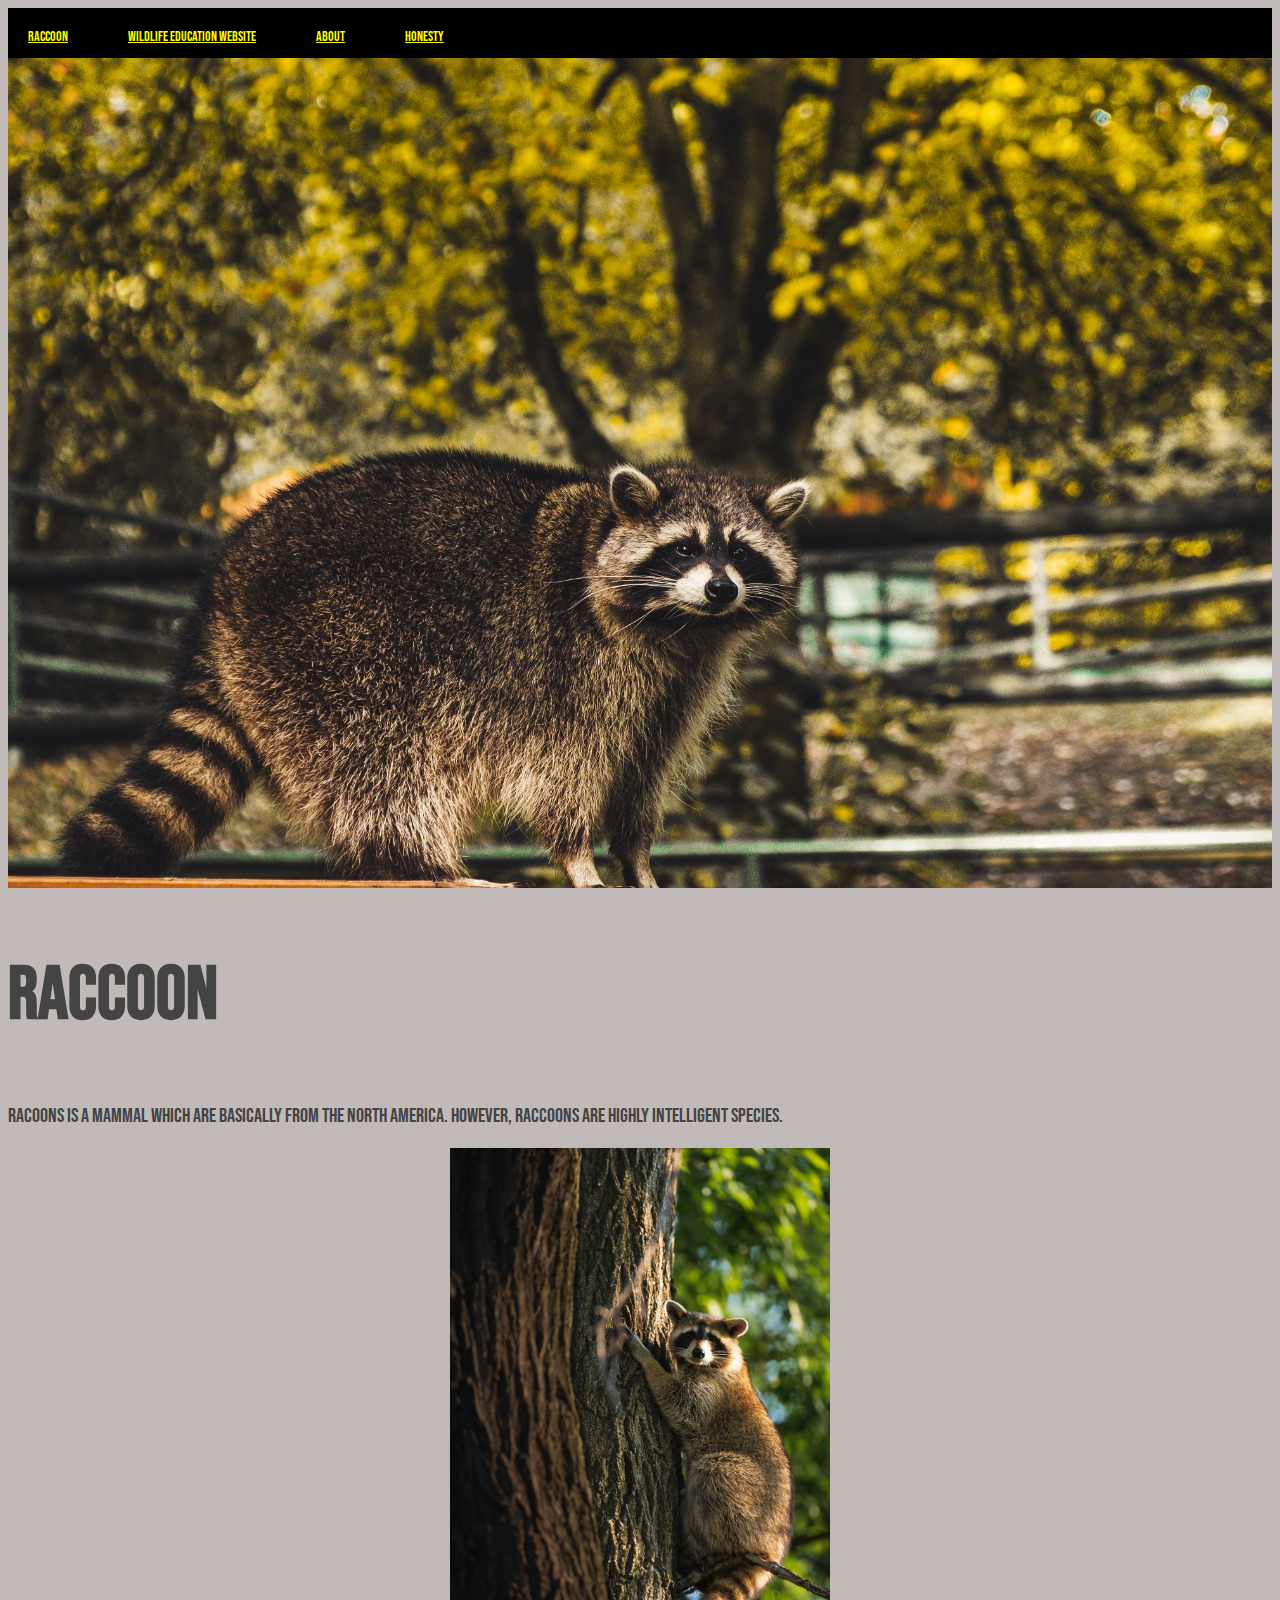
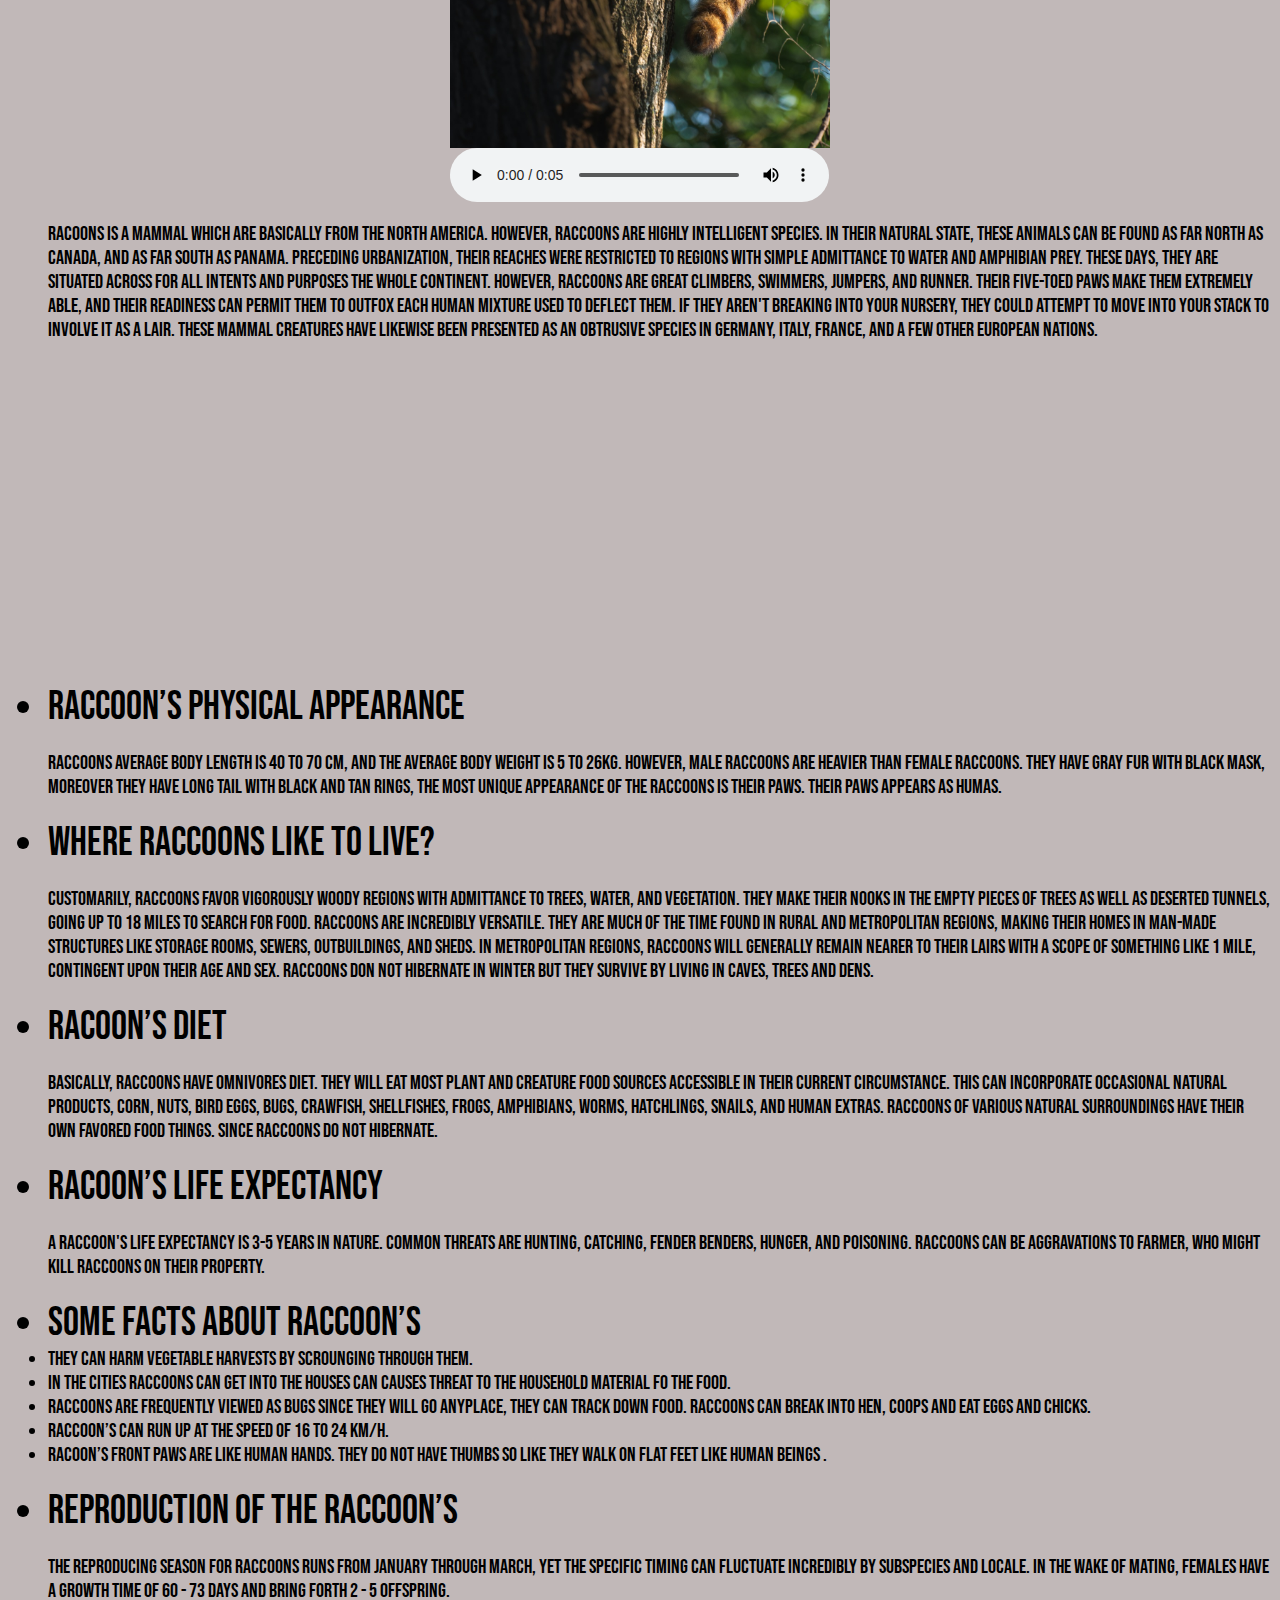
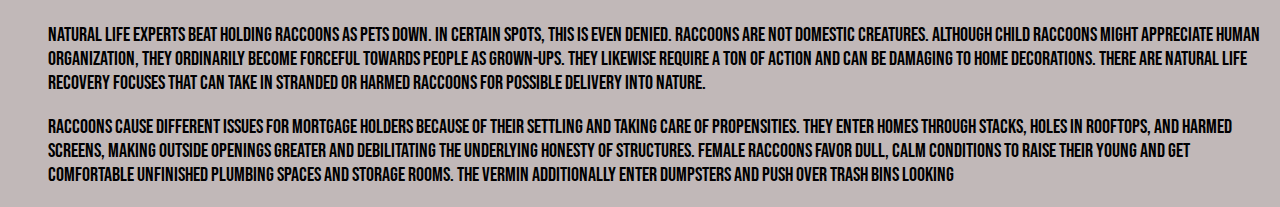
<file: src/index.html>
<!doctype html>

<html lang="en">
  <head>
    <meta charset="utf-8">
    <meta name="viewport">
    <title>RACCOON</title>

    <link rel="stylesheet" href="style.css">
    <style>
        
        @import url('https://fonts.googleapis.com/css2?family=Bebas+Neue&display=swap');

        
  
 
        </style>

  </head>
  
    <body style="background-color:rgb(193, 184, 184);">
      

        <!-- ======= Header ======= -->
        <header id="header">
          <div >
      
            
      
            <nav id="navbar" class="navbar">
              <ul>
                <li><a href="index.html">RACCOON </a></li>
              <li><a href="index.html">WILDLIFE EDUCATION WEBSITE</a></li>
              <li><a href="about.html">ABOUT</a></li>
              <li><a href="honesty.html">HONESTY</a></li>
                
              </div>
            </header>
            
      
          
      
          
        





        
  <section id="raccoon">
    <div>
      
      
    </div>
  </section><!-- End raccoon -->



  <main id="main">
   
    <section >
      <div >

        <div  Style ="font-size: 50px" >
          <h2>RACCOON</h2>
          <p style="font-size:20px">Racoons is a mammal which are basically from the north America. However, Raccoons are highly intelligent species.</p>
        </div>

       

          <div >
            <div  >
              <img src="assets/raccoon.jpg" class="center" alt="Raccoon" height="600px" width="100px">
              
            </div>
          </div>

          

      </div>


    <audio controls class="center" >
    
      <source src="assets/audio.mp3" type="audio/mpeg">
    Your browser does not support the audio element.
    </audio>
   

    
    

<div id= "paragraph">
  <ul>
    <P>Racoons is a mammal which are basically from the north America. However, Raccoons are highly intelligent species. In their natural state, these animals can be found as far north as Canada, and as far south as Panama. Preceding urbanization, their reaches were restricted to regions with simple admittance to water and amphibian prey. These days, they are situated across for all intents and purposes the whole continent. However, Raccoons are great climbers, swimmers, jumpers, and runner. Their five-toed paws make them extremely able, and their readiness can permit them to outfox each human mixture used to deflect them. If they aren't breaking into your nursery, they could attempt to move into your stack to involve it as a lair.

      These mammal creatures have likewise been presented as an obtrusive species in Germany, Italy, France, and a few other European nations. </P>
   
      <iframe width="560" height="315" src="https://www.youtube.com/embed/1lViKrWgTYk" title="YouTube video player" frameborder="0" allow="accelerometer; autoplay; clipboard-write; encrypted-media; gyroscope; picture-in-picture" allowfullscreen></iframe>
   
      <li style="font-size: 40px">Raccoon’s physical appearance </li>

    <p>Raccoons average body length is 40 to 70 cm, and the average body weight is 5 to 26kg. However, male raccoons are heavier than female raccoons. They have gray fur with black mask, moreover they have long tail with black and tan rings, the most unique appearance of the raccoons is their paws. Their Paws appears as humas.</p>
  
    <li style="font-size: 40px">Where Raccoons like to live? </li>

    <p>Customarily, raccoons favor vigorously woody regions with admittance to trees, water, and vegetation. They make their nooks in the empty pieces of trees as well as deserted tunnels, going up to 18 miles to search for food. Raccoons are incredibly versatile. They are much of the time found in rural and metropolitan regions, making their homes in man-made structures like storage rooms, sewers, outbuildings, and sheds. In metropolitan regions, raccoons will generally remain nearer to their lairs with a scope of something like 1 mile, contingent upon their age and sex. Raccoons don not hibernate in winter but they survive by living in caves, trees and dens.</p>

    <li style="font-size: 40px"> Racoon’s Diet</li>

    <p>Basically, Raccoons have omnivores Diet. They will eat most plant and creature food sources accessible in their current circumstance. This can incorporate occasional natural products, corn, nuts, bird eggs, bugs, crawfish, shellfishes, frogs, amphibians, worms, hatchlings, snails, and human extras. Raccoons of various natural surroundings have their own favored food things. Since raccoons do not hibernate.</p>
  
  
    <li style="font-size: 40px">  Racoon’s Life Expectancy </li>

    <p> A raccoon's life expectancy is 3-5 years in nature. Common threats are hunting, catching, fender benders, hunger, and poisoning. Raccoons can be aggravations to farmer, who might kill raccoons on their property. </p>


    

      <p>




      </p>
    
 
 
     
  


  

    <li style="font-size: 40px">   Some facts about raccoon’s  </li>
    <li>They can harm vegetable harvests by scrounging through them.</li>
    <li>In the Cities raccoons can get into the houses can causes threat to the household material fo the food.</li>
    <li>Raccoons are frequently viewed as bugs since they will go anyplace, they can track down food. Raccoons can break into hen, coops and eat eggs and chicks.</li>
    <li>Raccoon’s Can run up at the Speed of 16 to 24 km/h.</li>
    <li>Racoon’s Front paws are like human hands. they do not have thumbs so like they walk on flat feet like human beings .</li>


    
    <p>



      
    </p>


      <li style="font-size: 40px"> Reproduction of the Raccoon’s</li>
      <p>The reproducing season for raccoons runs from January through March, yet the specific timing can fluctuate incredibly by subspecies and locale. In the wake of mating, females have a growth time of 60 - 73 days and bring forth 2 - 5 offspring.</p>

      <p>Natural life experts beat holding raccoons as pets down. In certain spots, this is even denied. Raccoons are not domestic creatures. Although child raccoons might appreciate human organization, they ordinarily become forceful towards people as grown-ups. They likewise require a ton of action and can be damaging to home decorations. There are natural life recovery focuses that can take in stranded or harmed raccoons for possible delivery into nature.</p>


      <p>Raccoons cause different issues for mortgage holders because of their settling and taking care of propensities. They enter homes through stacks, holes in rooftops, and harmed screens, making outside openings greater and debilitating the underlying honesty of structures. Female raccoons favor dull, calm conditions to raise their young and get comfortable unfinished plumbing spaces and storage rooms. The vermin additionally enter dumpsters and push over trash bins looking </p>
  </ul>

  

 

</div>

  </body>
</html>
</file>
<file: src/style.css>
body {
  font-family: 'Bebas Neue', sans-serif;
  color: #444444;
}

h1,
h2,
h3,
h4,
h5,
h6 {
  font-family: 'Bebas Neue', sans-serif;
}

#paragraph {
  font-size: 1.25em;
  color: black;

  text-align: LEFT;
}

.center {
  display: block;
  margin-left: auto;
  margin-right: auto;
  width: 30%;
}
#header {
  height: 50px;
  margin-top: 0px;
  z-index: 997;
  background: black;
}
.navbar ul {
  margin: 0;
  padding: 0;
  display: flex;
  list-style: none;
  align-items: center;
}

.navbar > ul > li + li {
  margin-left: 30px;
}
.navbar a,
.navbar a:focus {
  display: flex;
  align-items: center;
  justify-content: space-between;
  padding: 20px 10px 10px 20px;
  font-size: 14px;
  color: yellow;
  white-space: nowrap;
  transition: 0.3s;
  position: relative;
}

#raccoon {
  width: 100%;
  height: calc(100vh - 70px);
  background: url('assets/background.jpg') center center;
  box-sizing: border-box;
  position: relative;
  margin-top: 0px;
  padding: 0;
}

@media (min-width: 1024px) {
  #raccoon {
    background-attachment: fixed;
  }
}
@media (max-width: 992px) {
  #raccoon {
    margin-top: 60px;
    height: calc(100vh - 60px);
  }
}
</file>
